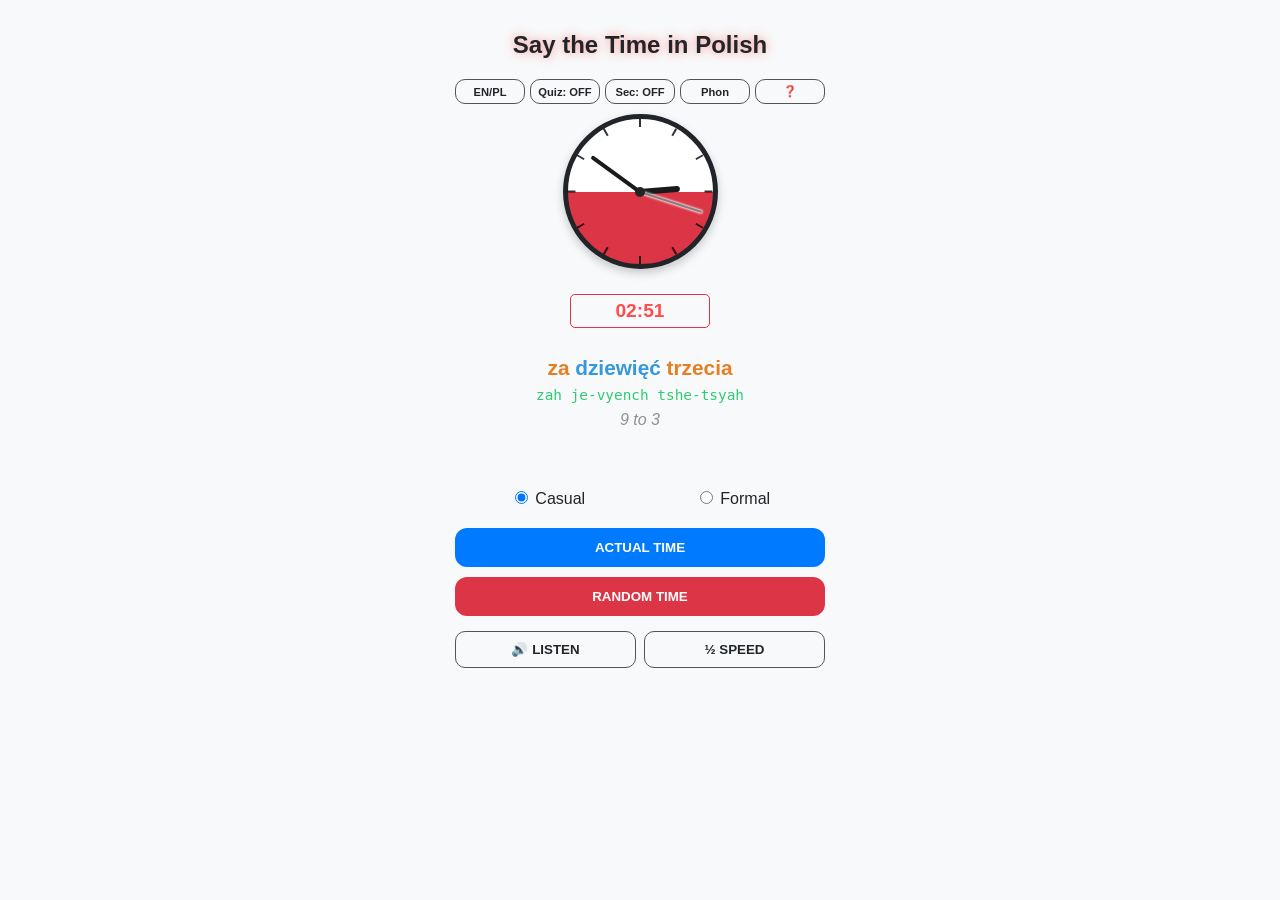
<file: index.html>
<!DOCTYPE html>
<html lang="pl">
<head>
    <meta charset="UTF-8">
    <meta name="viewport" content="width=device-width, initial-scale=1.0, maximum-scale=1.0, user-scalable=no, viewport-fit=cover">
    <title>Say the time in Polish</title>
    
    <meta name="color-scheme" content="light dark">
    
    <meta name="theme-color" content="#f8f9fa" media="(prefers-color-scheme: light)">
    <meta name="theme-color" content="#121212" media="(prefers-color-scheme: dark)">
    
    <link rel="manifest" href="manifest.json">
    <link rel="stylesheet" href="style.css">
</head>
<body onload="init()">
<div class="container">
    <h1 id="app-title">Say the Time in Polish</h1>
   <div class="top-row">
    <button type="button" class="btn-sub" onclick="event.stopPropagation(); toggleLang()">EN/PL</button>
    <button type="button" class="btn-sub" id="quiz-toggle" onclick="toggleQuiz()">Quiz: OFF</button>
    <button type="button" class="btn-sub" id="sec-toggle" onclick="toggleSec()">Sec: OFF</button>
    <button type="button" class="btn-sub" id="ph-toggle" onclick="togglePh()">Phon</button>
    <button type="button" class="btn-sub" onclick="toggleHelp()">❓</button>
</div>

   <div id="clock-container" onmousedown="startDrag(event)" ontouchstart="startDrag(event)">
    <div class="dot"></div>
    <div class="hand hour-hand" id="h-hand"></div>
    <div class="hand min-hand" id="m-hand"></div>
    <div class="hand sec-hand" id="s-hand"></div> </div>
    
   <div class="digital-wrap">
    <input type="text" id="time-input-display" placeholder="00:00" oninput="manualTime(this.value)">
</div>

  <div class="display-area">
        <div class="polish-display" id="polish-text"></div>
        <div class="phonetic-display" id="phonetic-text"></div>
        <div class="english-display" id="english-text"></div>
        <button id="reveal-btn" style="display:none; background:#28a745; color:white; margin-top:5px;" onclick="revealAnswer()">REVEAL</button>
        <div id="quiz-options" style="display: none; grid-template-columns: 1fr 1fr; gap: 8px; margin-top: 10px;"></div>
      </div>

  <div class="setting-row">
    <label><input type="radio" name="mode" id="casual" checked onchange="updateDisplay(true)"> Casual</label>
    <label><input type="radio" name="mode" id="formal" onchange="updateDisplay(true)"> Formal</label>
</div>

<button class="btn-real" id="btn-real" onclick="setRealTime()">ACTUAL TIME</button>
<button class="btn-main" id="btn-random" onclick="rollTime()">RANDOM TIME</button>

<div class="audio-row">
    <button type="button" class="btn-sub" id="btn-listen" onclick="speak(1)">🔊 LISTEN</button>
    <button type="button" class="btn-sub" id="btn-slow" onclick="speak(0.5)">½ SPEED</button>
</div>

    <div id="help-modal">
    <h2 id="help-title">Guide / Poradnik</h2>
    <div id="help-content"></div>
    <button class="btn-main" id="help-close" onclick="toggleHelp()">Close</button>
</div>

<script src="script.js"></script>
<script>
if ('serviceWorker' in navigator) navigator.serviceWorker.register('./sw.js');
</script>
</body>
</html>
</file>
<file: style.css>
/* VARIABLES & THEMES */
:root {
    --bg-color: #f8f9fa;
    --text-color: #212529;
    --container-bg: #ffffff;
    --accent: #dc3545;
    --nom-color: #e67e22; 
    --gen-color: #9b59b6;
    --clock-face: linear-gradient(to bottom, #ffffff 50%, #dc3545 50%);
    --btn-sub-border: #555;
}

@media (prefers-color-scheme: dark) {
    :root {
        --bg-color: #121212;
        --text-color: #e0e0e0;
        --container-bg: #1e1e1e;
        --accent: #ff4d4d;
        --nom-color: #ff9f43;
        --gen-color: #ce93d8;
        --btn-sub-border: #444;
    }

    #quiz-options button {
        background-color: var(--bg-color) !important;
        color: #ffffff !important;
        border: 1px solid var(--btn-sub-border) !important;
    }
}

/* LAYOUT */
body {
    background-color: var(--bg-color);
    color: var(--text-color);
    margin: 0;
    display: flex;
    justify-content: center;
    font-family: -apple-system, sans-serif;
    overflow-x: hidden;
}

.container {
    width: 100%;
    max-width: 400px;
    display: flex;
    flex-direction: column;
    align-items: center;
    padding: 15px;
    box-sizing: border-box;
}

/* CLOCK FACE (145px / 66% size) */
#clock-container {
    width: 145px;
    height: 145px;
    border: 5px solid var(--text-color);
    border-radius: 50%;
    position: relative;
    background: var(--clock-face);
    margin: 10px 0;
    box-shadow: 0 4px 10px rgba(0,0,0,0.2);
}

.mark {
    background-color: #000000 !important; /* Always black as requested */
    opacity: 0.8;
    position: absolute;
    width: 2px;
    height: 8px;
    left: 50%;
    margin-left: -1px;
    transform-origin: 1px 72.5px; /* Centers ticks for 145px clock */
}

.hand {
    position: absolute;
    bottom: 50%;
    left: 50%;
    transform-origin: bottom;
    background: #1a1a1a;
    border-radius: 4px;
    z-index: 5;
}

.hour-hand { width: 6px; height: 40px; margin-left: -3px; }
.min-hand { width: 4px; height: 60px; margin-left: -2px; }

/* Second Hand - Bordered to stand out on red */
.sec-hand {
    position: absolute;
    bottom: 50%;
    left: 50%;
    transform-origin: bottom;
    width: 2px;
    height: 65px;
    margin-left: -1px;
    background: #808080; 
    box-shadow: 0 0 2px 1px rgba(255, 255, 255, 0.8);
    z-index: 8;
}

.dot {
    position: absolute;
    top: 50%;
    left: 50%;
    width: 10px;
    height: 10px;
    background: var(--text-color);
    border-radius: 50%;
    transform: translate(-50%, -50%);
    z-index: 10;
}

/* DIGITAL CLOCK (Red text, single border) */
#time-input-display {
    color: #ff4d4d !important;
    font-size: 1.2rem;
    font-weight: bold;
    border: 1px solid #dc3545;
    border-radius: 5px;
    padding: 5px;
    background: transparent;
    text-align: center;
    width: 8rem;
    margin: 15px 0;
    outline: none;
}

/* POLISH PHRASE FORMATTING */
.nom-case { color: var(--nom-color) !important; font-weight: bold; }
.gen-case { color: var(--gen-color) !important; font-weight: bold; }
#phonetic-text { color: #2ecc71; font-family: monospace; font-size: 0.9rem; }
#english-text { opacity: 0.7; font-style: italic; }

/* BUTTONS */
.btn-sub {
    background-color: var(--bg-color) !important; /* Matches background */
    color: var(--text-color);
    border: 1px solid var(--btn-sub-border);
    padding: 10px;
    border-radius: 10px;
    font-weight: bold;
    cursor: pointer;
}

.top-row { display: grid; grid-template-columns: repeat(5, 1fr); width: 100%; gap: 5px; }
.top-row button { padding: 5px 0; font-size: 0.7rem; }

.audio-row { display: grid; grid-template-columns: 1fr 1fr; width: 100%; gap: 8px; margin-top: 10px; }

/* Main Action Buttons (80% Height) */
.btn-real, .btn-main {
    width: 100%;
    padding: 12px; 
    margin: 5px 0;
    border-radius: 12px;
    border: none;
    font-weight: bold;
    color: white;
}
.btn-real { background-color: #007bff; }
.btn-main { background-color: #dc3545; }

/* HELP MODAL FIX */
#help-modal {
    display: none; 
    position: fixed;
    top: 50%; left: 50%;
    transform: translate(-50%, -50%);
    width: 90%;
    max-height: 80vh;
    padding: 20px;
    background: var(--container-bg);
    color: var(--text-color);
    border: 2px solid var(--accent);
    border-radius: 15px;
    z-index: 3000; /* Extremely high to stay on top */
    overflow-y: auto;
    box-shadow: 0 0 20px rgba(0,0,0,0.5);
}

.setting-row {
    display: flex;
    justify-content: space-around;
    width: 100%;
    margin: 15px 0;
}
.display-area {
    display: flex;
    flex-direction: column;
    align-items: center; /* Centers items horizontally */
    text-align: center;  /* Centers text inside items */
    width: 100%;
    margin: 10px 0;
    min-height: 110px;  /* Reserves space so buttons don't jump */
}

#polish-text, #phonetic-text, #english-text {
    width: 100%;
    display: block;
    margin: 3px 0;
}

#polish-text {
    font-size: 1.3rem;
    line-height: 1.2;
}

.polish-display {
    font-size: 1.4rem;
    font-weight: bold;
    margin-bottom: 4px;
    width: 100%;
}

.phonetic-display {
    color: #2ecc71; /* Green like your reference */
    font-family: monospace;
    font-size: 1rem;
    margin-bottom: 4px;
}

.english-display {
    opacity: 0.6;
    font-style: italic;
    margin-top: 5px;
    font-size: 1rem;
}

/* Ensure the grammar spans inherit the bold font */
.nom-case, .gen-case {
    font-weight: bold;
}

.cardinal-num {
    color: #3498db; /* A clear blue to distinguish from black/orange/purple */
    font-weight: bold;
}

#english-text {
    color: #666;
    font-style: italic;
    margin-top: 5px;
}

#help-content table {
    width: 100%;
    border-collapse: collapse;
    margin: 20px 0;
    font-size: 0.9rem; /* Reduced font size for a tidier look */
    text-align: center; /* Centers all content */
}

#help-content th {
    background-color: #f8f9fa;
    border-bottom: 2px solid #dee2e6; /* Bold line under headings */
    padding: 10px;
    text-align: center;
}

#help-content td {
    padding: 8px;
    border-bottom: 1px solid #eee; /* Light lines between rows */
    vertical-align: middle;
}

/* Specific color for minutes/cardinals in help page */
.cardinal-num {
    color: #3498db;
    font-weight: bold;
}

#app-title {
    font-size: 1.5rem;
    font-weight: 800;
    color: #FF000;
    text-shadow: 0 0 10px rgba(255, 49, 49, 0.5);
    margin-bottom: 20px;
    text-align: center;
    font-family: 'Segoe UI', Tahoma, Geneva, Verdana, sans-serif;
}
</file>
